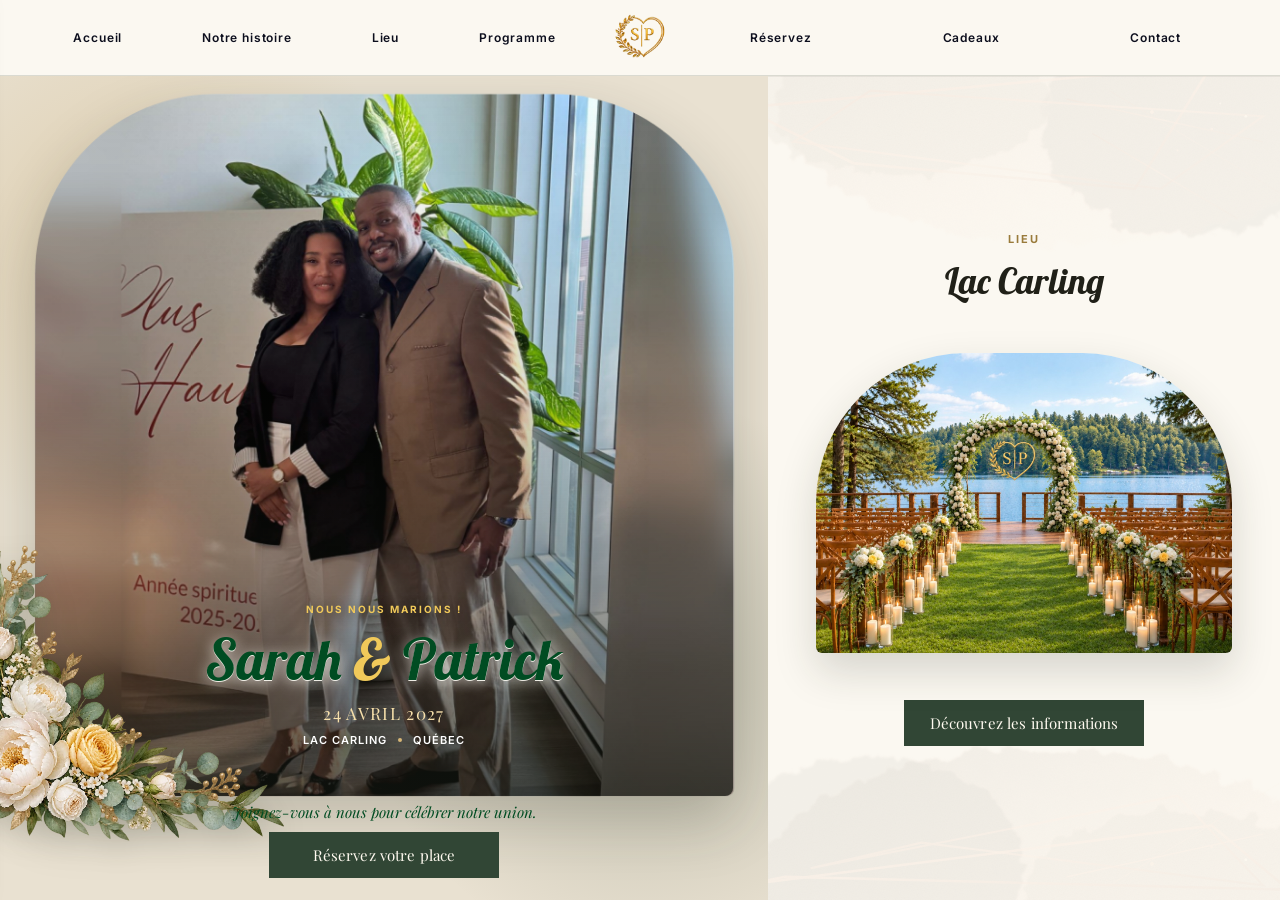
<file: index.html>
<!DOCTYPE html>
<html lang="fr">
<head>
  <meta charset="UTF-8">
  <meta name="viewport" content="width=device-width, initial-scale=1.0">
  <title>Sarah &amp; Patrick</title>
  <meta name="description" content="Sarah et Patrick se marient le 24 avril 2027 au Lac Carling, au Québec.">
  <meta name="theme-color" content="#42533F">
  <link rel="preconnect" href="https://fonts.googleapis.com">
  <link rel="preconnect" href="https://fonts.gstatic.com" crossorigin>
  <link href="https://fonts.googleapis.com/css2?family=Lobster&family=Playfair+Display:ital,wght@0,400;0,700;1,400;1,700&family=Inter:wght@400;500;600;700&display=swap" rel="stylesheet">
  <link rel="stylesheet" href="styles.css">
</head>
<body>
  <header class="site-header">
    <nav class="desktop-nav" aria-label="Navigation principale">
      <div class="nav-group">
        <a href="#accueil" onclick="returnHome(); return false;">Accueil</a>
        <a href="#notre-histoire" onclick="openStory(); return false;">Notre histoire</a>
        <a href="#lieu" onclick="openVenue(); return false;">Lieu</a>
        <a href="#programme" onclick="openInfo('programmeOverlay'); return false;">Programme</a>
      </div>
      <a class="header-brand" href="#accueil" onclick="returnHome(); return false;" aria-label="Sarah et Patrick, accueil"><img src="assets/monogram-sp-menu.png" alt=""></a>
      <div class="nav-group">
        <a href="#reservation" onclick="openRSVP(); return false;">Réservez</a>
        <a href="#cadeau" onclick="openInfo('giftsOverlay'); return false;">Cadeaux</a>
        <a href="#contact" onclick="openInfo('contactOverlay'); return false;">Contact</a>
      </div>
    </nav>
    <a class="mobile-brand" href="#accueil" onclick="returnHome(); return false;" aria-label="Sarah et Patrick, accueil"><img src="assets/monogram-sp-menu.png" alt=""><span>Sarah &amp; Patrick</span></a>
    <button class="menu-btn" id="menuBtn" type="button" aria-label="Ouvrir le menu" aria-controls="sideNav" aria-expanded="false">
      <span class="menu-icon"><span></span><span></span><span></span></span>
      <span class="menu-text">MENU</span>
    </button>
  </header>
  <div class="layout">
    <!-- LEFT: Hero Panel -->
    <div class="hero-panel" id="heroPanel">
      <div class="hero-image hero-venue" aria-hidden="true"></div>
      <div class="hero-image hero-couple" aria-hidden="true"></div>
      <div class="hero-overlay"></div>
      <img class="hero-floral" src="assets/florals/peony-corner-yellow.webp" alt="" aria-hidden="true">

      <!-- Hero Content -->
      <div class="hero-content">
        <p class="hero-kicker">Nous nous marions !</p>
        <h1 class="hero-title"><span>Sarah</span> <span class="hero-ampersand">&amp;</span> <span>Patrick</span></h1>
        <p class="hero-date">24 avril 2027</p>
        <div class="hero-details" aria-label="Détails de l'événement">
          <span>Lac Carling</span>
          <i aria-hidden="true"></i>
          <span>Québec</span>
        </div>
      </div>
      <div class="hero-bottom-bar">
        <p class="hero-invitation">Joignez-vous à nous pour célébrer notre union.</p>
        <button class="btn-outline hero-action" type="button" onclick="openRSVP()">Réservez votre place</button>
      </div>
    </div>

    <!-- RIGHT: Content Panel -->
    <main class="content-panel" id="contentPanel" aria-label="Informations du mariage">
      <!-- Watercolor decoration top -->
      <div class="watercolor-top">
        <svg viewBox="0 0 600 200" xmlns="http://www.w3.org/2000/svg" class="watercolor-svg-top">
          <defs>
            <filter id="watercolor1" x="-20%" y="-20%" width="140%" height="140%">
              <feTurbulence type="fractalNoise" baseFrequency="0.04" numOctaves="4" result="noise"/>
              <feDisplacementMap in="SourceGraphic" in2="noise" scale="30" xChannelSelector="R" yChannelSelector="G"/>
              <feGaussianBlur stdDeviation="1.2" result="wash"/>
              <feTurbulence type="fractalNoise" baseFrequency="0.65" numOctaves="3" seed="12" result="grain"/>
              <feColorMatrix in="grain" type="saturate" values="0"/>
              <feComponentTransfer>
                <feFuncR type="linear" slope="0.3" intercept="0.7"/>
                <feFuncG type="linear" slope="0.3" intercept="0.7"/>
                <feFuncB type="linear" slope="0.3" intercept="0.7"/>
              </feComponentTransfer>
              <feComposite in2="wash" operator="in" result="paper"/>
              <feBlend in="wash" in2="paper" mode="multiply"/>
            </filter>
            <linearGradient id="blueGrad1" x1="0%" y1="0%" x2="100%" y2="100%">
              <stop offset="0%" style="stop-color:#5BA4C9;stop-opacity:0.9"/>
              <stop offset="40%" style="stop-color:#7EC8E3;stop-opacity:0.7"/>
              <stop offset="70%" style="stop-color:#A8D8EA;stop-opacity:0.5"/>
              <stop offset="100%" style="stop-color:#D4EEF7;stop-opacity:0.2"/>
            </linearGradient>
            <linearGradient id="goldGrad" x1="0%" y1="0%" x2="100%" y2="100%">
              <stop offset="0%" style="stop-color:#C9A84C;stop-opacity:0.8"/>
              <stop offset="50%" style="stop-color:#E8D48B;stop-opacity:0.6"/>
              <stop offset="100%" style="stop-color:#C9A84C;stop-opacity:0.4"/>
            </linearGradient>
          </defs>
          <!-- Watercolor blobs -->
          <ellipse cx="360" cy="10" rx="350" ry="170" fill="url(#blueGrad1)" filter="url(#watercolor1)" opacity="0.8"/>
          <ellipse cx="500" cy="40" rx="180" ry="130" fill="#5BA4C9" filter="url(#watercolor1)" opacity="0.4"/>
          <ellipse cx="150" cy="0" rx="180" ry="100" fill="#7EC8E3" filter="url(#watercolor1)" opacity="0.5"/>
          <!-- Gold geometric lines -->
          <line x1="350" y1="10" x2="580" y2="60" stroke="url(#goldGrad)" stroke-width="1.5" opacity="0.7"/>
          <line x1="400" y1="0" x2="600" y2="120" stroke="url(#goldGrad)" stroke-width="1" opacity="0.5"/>
          <line x1="380" y1="50" x2="550" y2="150" stroke="url(#goldGrad)" stroke-width="1.5" opacity="0.6"/>
          <polygon points="-30,20 520,-30 430,115 100,85" fill="none" stroke="url(#goldGrad)" stroke-width="3" opacity="0.85"/>
          <polygon points="120,0 580,30 460,115 30,60" fill="none" stroke="url(#goldGrad)" stroke-width="2.5" opacity="0.75"/>
          <!-- Sparkle dots -->
          <circle cx="450" cy="25" r="2" fill="#E8D48B" opacity="0.8"/>
          <circle cx="520" cy="45" r="1.5" fill="#E8D48B" opacity="0.6"/>
          <circle cx="480" cy="70" r="1" fill="#E8D48B" opacity="0.7"/>
          <circle cx="560" cy="30" r="1.5" fill="#FFFFFF" opacity="0.5"/>
          <circle cx="530" cy="15" r="1" fill="#FFFFFF" opacity="0.4"/>
        </svg>
      </div>

      <!-- Page: Home -->
      <div class="page active" id="page-home">
        <div class="section section-schedule" id="section-schedule">
          <p class="section-kicker">Lieu</p>
          <p class="section-title">Lac Carling</p>
          <div class="venue-editorial">
            <img class="venue-exterior" src="assets/venue/lac-carling-officiel.jpg" alt="Cérémonie au bord du Lac Carling, devant une arche fleurie">
          </div>
          <button class="btn-outline" type="button" onclick="openVenue()">Découvrez les informations</button>
        </div>

        <div class="section story-section home-info-section" id="section-story">
          <p class="section-kicker">Notre histoire</p>
          <p class="section-title">Deux cœurs fusionnés, un amour prédestiné.</p>
          <img class="section-photo home-section-image story-preview-photo" src="assets/source-photos/sp-12.jpg" alt="Sarah et Patrick souriants ensemble" loading="lazy">
          <button class="btn-outline story-discover" type="button" onclick="openStory()">Découvrir notre histoire</button>
        </div>

        <div class="section home-info-section" id="section-programme">
          <p class="section-kicker">Programme</p>
          <p class="section-title">La journée</p>
          <img class="section-photo home-section-image home-programme-image" src="assets/menu/programme.png" alt="Programme du mariage de Sarah et Patrick, le 24 avril 2027" loading="lazy">
          <button class="btn-outline" type="button" onclick="openInfo('programmeOverlay')">Découvrir le programme</button>
        </div>

        <div class="section home-info-section" id="section-reserve">
          <p class="section-kicker">Réservez</p>
          <p class="section-title">Réservation</p>
          <img class="section-photo home-section-image home-reservation-image" src="assets/menu/reservation.png" alt="Table de réception avec une carte Réservé" loading="lazy">
          <button class="btn-outline btn-primary" type="button" onclick="openRSVP()">Réservez votre place</button>
        </div>

        <div class="section home-info-section" id="section-gifts">
          <p class="section-kicker">Cadeaux</p>
          <p class="section-title">Merci</p>
          <img class="section-photo home-section-image home-gift-image" src="assets/menu/cadeaux.png" alt="Cadeau noué de rubans verts, dorés et blancs" loading="lazy">
          <button class="btn-outline" type="button" onclick="openInfo('giftsOverlay')">Découvrez les informations</button>
        </div>

        <div class="section home-info-section" id="section-contact">
          <p class="section-kicker">Contact</p>
          <p class="section-title">Informations additionnelles</p>
          <img class="section-photo home-section-image home-contact-image" src="assets/menu/contact-floral.png" alt="Composition florale blanche, jaune et verte" loading="lazy">
          <button class="btn-outline" type="button" onclick="openInfo('contactOverlay')">Nous contacter</button>
        </div>

        <footer class="site-footer">
          <span class="footer-brand">Sarah &amp; Patrick</span>
          <span class="footer-link">24 avril 2027</span>
          <span class="footer-link">Lac Carling</span>
        </footer>
      </div>

      <!-- Page: Schedule -->
      <div class="page" id="page-schedule">
        <div class="section section-schedule-detail">
          <p class="section-title">Lac Carling</p>
          <p class="section-copy">Québec · 24 avril 2027</p>
        </div>
      </div>

      <!-- Watercolor decoration bottom -->
      <div class="watercolor-bottom">
        <svg viewBox="0 0 600 200" xmlns="http://www.w3.org/2000/svg" class="watercolor-svg-bottom">
          <defs>
            <filter id="watercolor2" x="-20%" y="-20%" width="140%" height="140%">
              <feTurbulence type="fractalNoise" baseFrequency="0.04" numOctaves="4" result="noise"/>
              <feDisplacementMap in="SourceGraphic" in2="noise" scale="30" xChannelSelector="R" yChannelSelector="G"/>
              <feGaussianBlur stdDeviation="1.2" result="wash"/>
              <feTurbulence type="fractalNoise" baseFrequency="0.65" numOctaves="3" seed="12" result="grain"/>
              <feColorMatrix in="grain" type="saturate" values="0"/>
              <feComponentTransfer>
                <feFuncR type="linear" slope="0.3" intercept="0.7"/>
                <feFuncG type="linear" slope="0.3" intercept="0.7"/>
                <feFuncB type="linear" slope="0.3" intercept="0.7"/>
              </feComponentTransfer>
              <feComposite in2="wash" operator="in" result="paper"/>
              <feBlend in="wash" in2="paper" mode="multiply"/>
            </filter>
          </defs>
          <ellipse cx="330" cy="210" rx="350" ry="170" fill="url(#blueGrad1)" filter="url(#watercolor2)" opacity="0.8"/>
          <ellipse cx="120" cy="180" rx="180" ry="130" fill="#5BA4C9" filter="url(#watercolor2)" opacity="0.4"/>
          <ellipse cx="480" cy="210" rx="180" ry="100" fill="#7EC8E3" filter="url(#watercolor2)" opacity="0.5"/>
          <line x1="350" y1="190" x2="580" y2="140" stroke="url(#goldGrad)" stroke-width="1.5" opacity="0.7"/>
          <line x1="400" y1="200" x2="600" y2="80" stroke="url(#goldGrad)" stroke-width="1" opacity="0.5"/>
          <polygon points="-30,200 520,130 610,205 20,190" fill="none" stroke="url(#goldGrad)" stroke-width="3" opacity="0.85"/>
          <polygon points="50,180 480,95 580,200 180,150" fill="none" stroke="url(#goldGrad)" stroke-width="2.5" opacity="0.75"/>
          <circle cx="450" cy="175" r="2" fill="#E8D48B" opacity="0.8"/>
          <circle cx="520" cy="155" r="1.5" fill="#E8D48B" opacity="0.6"/>
          <circle cx="560" cy="170" r="1.5" fill="#FFFFFF" opacity="0.5"/>
        </svg>
      </div>
    </main>
  </div>

  <!-- Side Navigation -->
  <div class="nav-overlay" id="navOverlay" onclick="closeMenu()"></div>
  <nav class="side-nav" id="sideNav" aria-label="Navigation principale" inert>
    <button class="nav-close" onclick="closeMenu()" aria-label="Fermer le menu">&times;</button>
    <a href="#accueil" class="nav-link" onclick="returnHome(); return false;">Accueil</a>
    <a href="#notre-histoire" class="nav-link" onclick="openStory(); return false;">Notre histoire</a>
    <a href="#lieu" class="nav-link" onclick="openVenue(); return false;">Lieu</a>
    <a href="#programme" class="nav-link" onclick="openInfo('programmeOverlay'); return false;">Programme</a>
    <a href="#reservation" class="nav-link" onclick="openRSVP(); return false;">Réservez</a>
    <a href="#cadeau" class="nav-link" onclick="openInfo('giftsOverlay'); return false;">Cadeaux</a>
    <a href="#contact" class="nav-link" onclick="openInfo('contactOverlay'); return false;">Contact</a>
  </nav>

  <!-- Full-screen story page. -->
  <section class="story-overlay page-overlay" id="storyOverlay" role="dialog" aria-modal="true" aria-labelledby="storyOverlayTitle" inert>
    <button class="story-close" type="button" onclick="closeStory()" aria-label="Fermer Notre histoire">&times;</button>
    <div class="story-overlay-inner">
      <div class="story-portrait-wrap"><img src="assets/source-photos/sp-1.jpg" alt="Sarah et Patrick"></div>
      <article class="story-reading" id="notre-histoire">
        <p class="section-kicker">Notre histoire</p>
        <p class="story-lead" id="storyOverlayTitle">Deux cœurs fusionnés, un amour prédestiné.</p>
        <p class="story-verse">Ésaïe 55:11</p>
        <div class="story-rule" aria-hidden="true"></div>
        <p><strong><em>« Patrick, je te présente Sarah. »</em></strong> Ces quelques mots, prononcés avec simplicité par une amie commune, semblaient n’être qu’une présentation ordinaire. Pourtant, au-delà du naturel, cette introduction était la résultante d’une planification divine où deux personnes étaient appelées à se rencontrer.</p>
        <p>Effectivement, durant nos échanges, une douce amitié axée sur des valeurs semblables s’est rapidement développée entre nous pour ensuite révéler des aspirations, des objectifs communs ainsi que complémentaires, comme une flamme et son bois nourricier.</p>
        <p>Comme un rayon de soleil traverse le ciel pour éclairer la corolle des fleurs, à travers notre foi et notre connexion, nous avons été illuminés sur l’intersection de nos vies qui est le reflet d’un amour prédestiné et d’un chapitre divinement écrit. Main dans la main, nous avons choisi de prolonger cette rédaction en fusionnant nos cœurs et nos habiletés pour réaliser notre destinée.</p>
      </article>
    </div>
    <div class="story-gallery" aria-label="Photos de Sarah et Patrick">
      <img src="assets/source-photos/sp-12.jpg" alt="Sarah et Patrick ensemble lors d’un événement" loading="lazy">
      <img src="assets/source-photos/sp-2.jpg" alt="Un autre souvenir de Sarah et Patrick" loading="lazy">
    </div>
  </section>

  <!-- Full-screen venue page. -->
  <section class="venue-overlay page-overlay" id="venueOverlay" role="dialog" aria-modal="true" aria-labelledby="venueOverlayTitle" inert>
    <button class="venue-close" type="button" onclick="closeVenue()" aria-label="Fermer les informations sur le lieu">&times;</button>
    <div class="venue-overlay-inner menu-detail-page">
      <article class="venue-reading menu-detail-reading">
        <p class="section-kicker">Lieu</p>
        <h2 id="venueOverlayTitle">Lac Carling</h2>
        <figure class="menu-detail-image menu-detail-image--wide">
          <img src="assets/venue/lac-carling-officiel.jpg" alt="Cérémonie au bord du Lac Carling, devant une arche fleurie">
        </figure>
        <div class="menu-detail-copy venue-introduction">
          <p>C’est dans un cadre charmant de l’<strong>Hôtel du Lac Carling</strong> que nous avons le bonheur de rassembler toutes les personnes qui nous sont chères le 24 avril 2027. Situé au cœur d’une nature magnifique, cet endroit exceptionnel accueillera tant notre <strong>cérémonie</strong> que la <strong>réception festive</strong>.</p>
          <p>Partager ce nouveau chapitre de notre vie avec les personnes qui comptent pour nous rendra cette journée encore plus spéciale.</p>
          <p>Nous avons hâte de vous accueillir dans ce décor somptueux de la nature pour célébrer notre union et le début de notre nouvelle vie à deux.</p>
        </div>
        <section class="menu-detail-card" aria-labelledby="venuePracticalTitle">
          <p class="section-kicker">Informations pratiques</p>
          <h3 id="venuePracticalTitle">Adresse, stationnement &amp; navette</h3>
          <dl class="menu-detail-list">
            <div><dt>Lieu</dt><dd>Hôtel du Lac Carling</dd></div>
            <div><dt>Adresse</dt><dd>2255 Route 327 Nord, Grenville-sur-la-Rouge, QC J0V 1B0</dd></div>
            <div><dt>Stationnement</dt><dd>Le stationnement extérieur et intérieur de l’hôtel est mis gratuitement à votre disposition.</dd></div>
            <div><dt>Navette</dt><dd>Une navette est mise, optionnellement, à la disposition des femmes avec des talons hauts pour se rendre au lieu de la cérémonie en bordure du lac.</dd></div>
          </dl>
          <p class="menu-detail-note"><strong>Conseil&nbsp;:</strong> Le lieu se situe à environ 1&nbsp;h&nbsp;10 de Montréal. Pour faciliter votre déplacement, il est conseillé de saisir l’adresse dans votre application de navigation (Apple Maps ou Google Maps) avant votre départ.</p>
        </section>
      </article>
    </div>
  </section>

  <!-- Full-screen reservation page. -->
  <section class="rsvp-overlay page-overlay" id="rsvpOverlay" role="dialog" aria-modal="true" aria-labelledby="rsvpTitle" aria-describedby="rsvpDescription" inert>
    <button class="rsvp-close" type="button" onclick="closeRSVP()" aria-label="Fermer les informations de réservation">&times;</button>
    <div class="rsvp-overlay-inner menu-detail-page">
      <article class="rsvp-reading menu-detail-reading">
        <p class="section-kicker">Réservez</p>
        <h2 id="rsvpTitle">Réservation</h2>
        <figure class="menu-detail-image menu-detail-image--wide">
          <img src="assets/menu/reservation.png" alt="Table de réception préparée pour les invités" loading="lazy">
        </figure>
        <div class="menu-detail-copy">
          <p id="rsvpDescription">Pour célébrer leur union, <strong>Sarah et Patrick</strong> vous accueilleront lors d’une réception festive et chaleureuse, où les retrouvailles, les sourires et la joie feront de cette soirée un événement inoubliable.</p>
          <p class="rsvp-price"><span aria-hidden="true">🥂</span> Coût de la réception&nbsp;: <strong>135&nbsp;$ par personne</strong></p>
          <p>La salle a une capacité restreinte. Nous vous invitons donc à effectuer votre réservation en deux étapes dès que possible afin de garantir votre place.</p>
        </div>
        <div class="reservation-steps">
          <section class="menu-detail-card reservation-step" aria-labelledby="reservationStepOne">
            <span class="step-number" aria-hidden="true">1</span>
            <h3 id="reservationStepOne">Remplissez le formulaire de réservation</h3>
            <p>Veuillez compléter le formulaire officiel pour confirmer votre présence.</p>
            <a class="btn-dark reservation-form-link" href="https://forms.gle/kXfWiA9FhWAjgwGt6" target="_blank" rel="noopener noreferrer">Remplir le formulaire de réservation</a>
          </section>
          <section class="menu-detail-card reservation-step" aria-labelledby="reservationStepTwo">
            <span class="step-number" aria-hidden="true">2</span>
            <h3 id="reservationStepTwo">Effectuez votre paiement</h3>
            <p>Par virement Interac à&nbsp;:</p>
            <a class="menu-email" href="mailto:mariageSP@gmail.com">mariageSP@gmail.com</a>
            <p class="payment-or">ou par carte de crédit <span class="detail-link-placeholder">ICI</span></p>
          </section>
        </div>
      </article>
    </div>
  </section>

  <section class="info-overlay page-overlay" id="programmeOverlay" role="dialog" aria-modal="true" aria-labelledby="programmeTitle" inert>
    <button class="overlay-close" type="button" onclick="closeOverlay()" aria-label="Fermer le programme">&times;</button>
    <div class="info-overlay-inner programme-layout">
      <img class="info-cover programme-cover" src="assets/menu/programme.png" alt="Programme du mariage de Sarah et Patrick, le 24 avril 2027" loading="lazy">
      <article class="info-reading programme-reading">
        <p class="section-kicker">Programme</p>
        <h2 id="programmeTitle">La journée</h2>
        <p class="programme-intro">Voici le programme officiel de cette journée mémorable&nbsp;:</p>
        <ol class="programme-timeline">
          <li><time>15 h 00 – 15 h 30</time><div><h3>Accueil des invités</h3><p>Arrivée des invités et prise de place.</p></div></li>
          <li><time>15 h 30 – 17 h 00</time><div><h3>Cérémonie de mariage</h3><p>Chants, homélie, échange des vœux et des alliances.</p></div></li>
          <li><time>17 h 00 – 18 h 15</time><div><h3>Photos &amp; cocktails</h3><p>Photos des nouveaux mariés et cocktails de rafraîchissement.</p></div></li>
          <li><time>18 h 30</time><div><h3>Entrée des mariés &amp; début de la réception</h3><p>Entrée du cortège, mots du parrain, bénédictions et souper.</p></div></li>
          <li><time>21 h 45</time><div><h3>Fin du souper &amp; première danse des mariés</h3><p>Première danse des mariés.</p></div></li>
          <li><time>22 h – 23 h 35</time><div><h3>Animation musicale</h3><p>Échange, détente et célébration.</p></div></li>
          <li><time>23 h 45</time><div><h3>Fin de la réception</h3><p>Clôture d’une soirée inoubliable sous les étoiles.</p></div></li>
        </ol>
      </article>
    </div>
  </section>

  <section class="info-overlay page-overlay" id="giftsOverlay" role="dialog" aria-modal="true" aria-labelledby="giftsTitle" inert>
    <button class="overlay-close" type="button" onclick="closeOverlay()" aria-label="Fermer la page des cadeaux">&times;</button>
    <div class="info-overlay-inner menu-detail-page">
      <article class="info-reading menu-detail-reading">
        <p class="section-kicker">Cadeaux</p>
        <h2 id="giftsTitle">Merci</h2>
        <figure class="menu-detail-image menu-detail-image--square">
          <img src="assets/menu/cadeaux.png" alt="Cadeau noué de rubans verts, dorés et blancs" loading="lazy">
        </figure>
        <div class="menu-detail-copy">
          <p>Votre présence à nos côtés pour célébrer notre amour est, avant tout, le cadeau le plus spécial.</p>
          <p>Pour les personnes qui souhaitent, additionnellement, nous témoigner leur affection par un geste, une contribution monétaire serait préférable. Cette action sera grandement appréciée tout en permettant, de façon efficace et efficiente, de se procurer les éléments spécifiques qui correspondent à nos choix.</p>
          <p>Par simplicité de processus, vous pouvez envoyer un virement électronique à&nbsp;:</p>
          <a class="menu-email" href="mailto:cadeauxmariageSP@gmail.com">cadeauxmariageSP@gmail.com</a>
          <p class="menu-thank-you">Merci du fond du cœur pour votre présence à nos côtés et votre générosité&nbsp;!</p>
        </div>
      </article>
    </div>
  </section>

  <section class="info-overlay page-overlay" id="contactOverlay" role="dialog" aria-modal="true" aria-labelledby="contactTitle" inert>
    <button class="overlay-close" type="button" onclick="closeOverlay()" aria-label="Fermer la page de contact">&times;</button>
    <div class="info-overlay-inner menu-detail-page">
      <article class="info-reading menu-detail-reading">
        <figure class="menu-detail-image menu-detail-image--floral">
          <img src="assets/menu/contact-floral.png" alt="Composition florale blanche, jaune et verte" loading="lazy">
        </figure>
        <div class="contact-content">
          <p class="section-kicker">Contact</p>
          <h2 id="contactTitle">Informations additionnelles</h2>
          <div class="menu-detail-copy">
            <p>Pour obtenir plus d’informations, communiquez avec la personne qui vous a transmis cette invitation ou envoyez votre question à&nbsp;:</p>
            <a class="menu-email" href="mailto:mariageS%26P@gmail.com">mariageS&amp;P@gmail.com</a>
            <p class="menu-thank-you">Nous serons ravis de répondre à vos questions. À bientôt&nbsp;!</p>
          </div>
        </div>
      </article>
    </div>
  </section>

  <script src="script.js"></script>
</body>
</html>
</file>
<file: styles.css>
/* ===== RESET & BASE ===== */
*, *::before, *::after {
  margin: 0;
  padding: 0;
  box-sizing: border-box;
}

html, body {
  height: 100%;
  overflow: hidden;
  font-family: 'Inter', Helvetica, Arial, sans-serif;
  font-size: 16px;
  color: #0C0E1D;
  -webkit-font-smoothing: antialiased;
  -moz-osx-font-smoothing: grayscale;
}

/* ===== LAYOUT ===== */
.layout {
  display: flex;
  height: 100vh;
  height: 100dvh;
  width: 100%;
}

/* ===== LEFT: HERO PANEL ===== */
.hero-panel {
  position: relative;
  width: 60%;
  height: 100%;
  overflow: hidden;
  flex-shrink: 0;
}

.hero-image {
  position: absolute;
  inset: 0;
  background-size: cover;
  background-position: center;
  background-color: #c8d8e4;
  transition: transform 0.5s ease;
}

.hero-panel:hover .hero-image {
  transform: scale(1.02);
}

.hero-overlay {
  position: absolute;
  inset: 0;
  background: linear-gradient(
    0deg,
    rgba(0, 0, 0, 0.4) 0%,
    rgba(0, 0, 0, 0.306) 13%,
    rgba(0, 0, 0, 0.227) 26%,
    rgba(0, 0, 0, 0.165) 37%,
    rgba(0, 0, 0, 0.114) 48%,
    rgba(0, 0, 0, 0.075) 58%,
    rgba(0, 0, 0, 0.043) 67%,
    rgba(0, 0, 0, 0.02) 76%,
    rgba(0, 0, 0, 0.006) 85%,
    rgba(0, 0, 0, 0) 100%
  );
}

/* Menu Button */
.menu-btn,
.site-header .menu-btn {
  position: absolute;
  top: 20px;
  left: 20px;
  z-index: 100;
  display: flex;
  align-items: center;
  gap: 8px;
  padding: 10px 16px;
  background: #fff;
  border: 1.6px solid #0C0E1D;
  border-radius: 28px;
  cursor: pointer;
  font-family: 'Inter', Helvetica, Arial, sans-serif;
  font-size: 13px;
  font-weight: 600;
  letter-spacing: 1.5px;
  color: #333;
  transition: all 0.3s ease;
}

.menu-btn:hover {
  background: #f5f5f5;
  transform: translateY(-1px);
  box-shadow: 0 2px 8px rgba(0,0,0,0.15);
}

.menu-icon {
  display: flex;
  flex-direction: column;
  gap: 3px;
  width: 18px;
}

.menu-icon span {
  display: block;
  height: 2px;
  width: 100%;
  background: #333;
  border-radius: 1px;
  transition: all 0.3s ease;
}

.menu-text {
  font-size: 13px;
}

/* Hero Content */
.hero-content {
  position: absolute;
  bottom: 100px;
  left: 0;
  right: 0;
  padding: 0 10%;
  z-index: 10;
}

.hero-title {
  font-family: 'Lobster', cursive;
  font-size: 56px;
  font-weight: 400;
  line-height: 1.25;
  color: #fff;
  text-shadow: 0 2px 12px rgba(0,0,0,0.3);
  margin-bottom: 16px;
  animation: fadeInUp 1s ease 0.3s both;
}

.hero-subtitle {
  font-size: 15px;
  line-height: 1.6;
  color: rgba(255, 255, 255, 0.9);
  max-width: 560px;
  text-shadow: 0 1px 4px rgba(0,0,0,0.3);
  animation: fadeInUp 1s ease 0.5s both;
}

/* Bottom Bar */
.hero-bottom-bar {
  position: absolute;
  bottom: 0;
  left: 0;
  right: 0;
  display: flex;
  align-items: center;
  justify-content: center;
  gap: 12px;
  padding: 14px 24px;
  background: rgba(255, 255, 255, 0.64);
  backdrop-filter: blur(10px);
  -webkit-backdrop-filter: blur(10px);
  border: 0.8px solid rgba(255, 255, 255, 0.5);
  border-radius: 9999px;
  margin: 0 20px 16px;
  z-index: 10;
  animation: fadeInUp 1s ease 0.7s both;
}

.bottom-bar-date {
  font-size: 14px;
  font-weight: 500;
  color: #333;
}

.btn-dark {
  padding: 10px 24px;
  background: #0C0E1D;
  color: #fff;
  border: none;
  border-radius: 9999px;
  font-family: 'Inter', Helvetica, Arial, sans-serif;
  font-size: 14px;
  font-weight: 500;
  cursor: pointer;
  transition: all 0.3s ease;
}

.btn-dark:hover {
  background: #1a1d33;
  transform: translateY(-1px);
  box-shadow: 0 4px 12px rgba(0,0,0,0.2);
}

/* ===== RIGHT: CONTENT PANEL ===== */
.content-panel {
  position: relative;
  width: 40%;
  height: 100%;
  min-height: 0;
  overflow-y: auto;
  overflow-x: hidden;
  background: #fff;
  scroll-behavior: smooth;
}

/* Custom scrollbar */
.content-panel::-webkit-scrollbar {
  width: 4px;
}
.content-panel::-webkit-scrollbar-track {
  background: transparent;
}
.content-panel::-webkit-scrollbar-thumb {
  background: rgba(0,0,0,0.15);
  border-radius: 2px;
}

/* Watercolor decorations */
.watercolor-top {
  position: absolute;
  top: 0;
  right: 0;
  width: 100%;
  height: 200px;
  z-index: 1;
  pointer-events: none;
}

.watercolor-svg-top {
  width: 100%;
  height: 100%;
}

.watercolor-bottom {
  position: absolute;
  bottom: 0;
  right: 0;
  width: 100%;
  height: 200px;
  z-index: 1;
  pointer-events: none;
}

.watercolor-svg-bottom {
  width: 100%;
  height: 100%;
}

/* Pages */
.page {
  display: none;
  position: relative;
  z-index: 2;
}

.page.active {
  display: block;
}

/* Sections */
.section {
  padding: 40px 48px;
  text-align: center;
}

.section-date {
  min-height: 100dvh;
  display: flex;
  flex-direction: column;
  align-items: center;
  justify-content: center;
  padding-top: 200px;
  padding-bottom: 200px;
}

.event-date {
  font-family: 'Playfair Display', serif;
  font-style: italic;
  font-size: 28px;
  font-weight: 400;
  color: #1D5A7D;
  margin-bottom: 32px;
  line-height: 1.4;
  animation: fadeIn 1s ease 0.3s both;
}

.eyebrow,
.section-kicker {
  color: #9A7B3B;
  font-size: 11px;
  font-weight: 700;
  letter-spacing: 0.16em;
  text-transform: uppercase;
  margin-bottom: 12px;
}

.event-place {
  max-width: 310px;
  margin: -20px auto 32px;
  color: #42533F;
  font-family: 'Playfair Display', serif;
  font-size: 17px;
  line-height: 1.45;
}

.countdown {
  font-size: 14px;
  color: #8B9DAF;
  margin-bottom: 48px;
  line-height: 1.5;
  letter-spacing: 0.3px;
  animation: fadeIn 1s ease 0.5s both;
}

/* Buttons */
.btn-outline {
  display: inline-flex;
  align-items: center;
  gap: 8px;
  padding: 12px 32px;
  background: transparent;
  border: 1.6px solid #0C0E1D;
  border-radius: 9999px;
  font-family: 'Inter', Helvetica, Arial, sans-serif;
  font-size: 14px;
  font-weight: 500;
  color: #0C0E1D;
  cursor: pointer;
  transition: all 0.3s ease;
  letter-spacing: 0.3px;
}

.btn-outline:hover {
  background: #0C0E1D;
  color: #fff;
  transform: translateY(-1px);
  box-shadow: 0 4px 12px rgba(0,0,0,0.15);
}

.btn-outline.btn-primary {
  border-color: #1D5A7D;
  color: #1D5A7D;
  animation: fadeIn 1s ease 0.6s both;
}

.btn-outline.btn-primary:hover {
  background: #1D5A7D;
  color: #fff;
}

.view-details-link {
  display: block;
  margin-top: 40px;
  color: #1D5A7D;
  text-decoration: none;
  font-size: 14px;
  font-weight: 500;
  transition: color 0.3s ease;
  animation: fadeIn 1s ease 0.7s both;
}

.view-details-link:hover {
  color: #0C0E1D;
}

.scroll-indicator {
  margin-top: 32px;
  padding: 8px;
  border: 0;
  background: none;
  cursor: pointer;
  animation: bounce 2s infinite;
}

/* Section titles */
.section-title {
  font-family: 'Lobster', cursive;
  font-size: 36px;
  font-weight: 400;
  color: #0C0E1D;
  margin-bottom: 28px;
}

.section-copy {
  max-width: 420px;
  margin: 0 auto 28px;
  color: #4B4B43;
  font-size: 15px;
  line-height: 1.75;
}

.story-section {
  background: #F1EBDD;
}

.section-photo {
  display: block;
  width: min(100%, 310px);
  margin: 0 auto 28px;
  object-fit: cover;
  box-shadow: 0 18px 45px rgba(24, 24, 19, 0.16);
}

.section-photo.portrait { aspect-ratio: 4 / 5; }

.photo-grid {
  display: grid;
  grid-template-columns: repeat(2, minmax(0, 1fr));
  gap: 12px;
}

.photo-grid img {
  width: 100%;
  height: 200px;
  object-fit: cover;
}

/* Schedule section */
.section-schedule {
  padding-top: 60px;
  padding-bottom: 60px;
  border-top: 1px solid rgba(0,0,0,0.06);
}

.section-schedule-detail {
  padding-top: 180px;
  padding-bottom: 60px;
}

/* App section */
.section-app {
  padding-top: 60px;
  padding-bottom: 60px;
  border-top: 1px solid rgba(0,0,0,0.06);
}

.app-description {
  font-size: 14px;
  line-height: 1.7;
  color: #555;
  max-width: 400px;
  margin: 0 auto 28px;
}

.app-buttons {
  display: flex;
  gap: 12px;
  justify-content: center;
  flex-wrap: wrap;
}

.btn-app {
  font-size: 13px;
  padding: 10px 24px;
  text-decoration: none;
}

.btn-app svg {
  width: 18px;
  height: 18px;
}

/* Footer */
.site-footer {
  display: flex;
  justify-content: center;
  gap: 24px;
  padding: 32px 24px;
  border-top: 1px solid rgba(0,0,0,0.06);
  flex-wrap: wrap;
}

.footer-link {
  font-size: 13px;
  color: #8B9DAF;
  text-decoration: none;
  transition: color 0.3s ease;
}

.footer-link:hover {
  color: #0C0E1D;
}

.footer-brand {
  font-family: 'Lobster', cursive;
  font-size: 18px;
  color: #1D5A7D;
}

/* Palette confirmed in the project brief: champagne, black, almond and green. */
.content-panel { background: #FBF8F1; }
.event-date, .btn-outline.btn-primary, .view-details-link, .footer-brand { color: #42533F; }
.btn-outline.btn-primary { border-color: #42533F; }
.btn-outline.btn-primary:hover { background: #42533F; }
.section-title { color: #202018; }
.hero-overlay { background: linear-gradient(0deg, rgba(20, 24, 18, 0.55) 0%, rgba(20, 24, 18, 0.2) 52%, rgba(20, 24, 18, 0) 100%); }
.watercolor-top, .watercolor-bottom { opacity: 0.25; filter: sepia(0.7) hue-rotate(330deg) saturate(0.65); }

@media (max-width: 600px) {
  .photo-grid img { height: 170px; }
}

/* ===== SIDE NAVIGATION ===== */
.nav-overlay {
  position: fixed;
  inset: 0;
  background: rgba(0, 0, 0, 0.4);
  z-index: 998;
  opacity: 0;
  visibility: hidden;
  transition: all 0.3s ease;
}

.nav-overlay.active {
  opacity: 1;
  visibility: visible;
}

.side-nav {
  position: fixed;
  top: 0;
  left: -320px;
  width: 300px;
  height: 100%;
  background: #fff;
  z-index: 999;
  padding: 80px 40px 40px;
  transition: left 0.35s cubic-bezier(0.4, 0, 0.2, 1);
  box-shadow: 4px 0 20px rgba(0, 0, 0, 0.15);
}

.side-nav.active {
  left: 0;
}

.nav-close {
  position: absolute;
  top: 20px;
  right: 20px;
  width: 40px;
  height: 40px;
  background: none;
  border: none;
  font-size: 28px;
  color: #333;
  cursor: pointer;
  display: flex;
  align-items: center;
  justify-content: center;
  border-radius: 50%;
  transition: background 0.3s ease;
}

.nav-close:hover {
  background: #f5f5f5;
}

.nav-link {
  display: block;
  padding: 16px 0;
  font-size: 18px;
  font-weight: 500;
  color: #0C0E1D;
  text-decoration: none;
  border-bottom: 1px solid rgba(0,0,0,0.06);
  transition: color 0.3s ease, padding-left 0.3s ease;
}

.nav-link:hover {
  color: #1D5A7D;
  padding-left: 8px;
}

/* ===== RSVP MODAL ===== */
.modal-overlay {
  position: fixed;
  inset: 0;
  background: rgba(0, 0, 0, 0.5);
  z-index: 1000;
  display: flex;
  align-items: center;
  justify-content: center;
  opacity: 0;
  visibility: hidden;
  transition: all 0.3s ease;
}

.modal-overlay.active {
  opacity: 1;
  visibility: visible;
}

.modal {
  position: relative;
  background: #fff;
  border-radius: 16px;
  padding: 48px;
  max-width: 420px;
  width: 90%;
  max-height: calc(100dvh - 32px);
  overflow-y: auto;
  text-align: center;
  transform: translateY(20px) scale(0.95);
  transition: transform 0.3s ease;
  box-shadow: 0 20px 60px rgba(0,0,0,0.2);
}

.modal-overlay.active .modal {
  transform: translateY(0) scale(1);
}

.modal-close {
  position: absolute;
  top: 16px;
  right: 20px;
  background: none;
  border: none;
  font-size: 24px;
  color: #999;
  cursor: pointer;
}

.modal-title {
  font-family: 'Playfair Display', serif;
  font-size: 24px;
  font-weight: 700;
  color: #0C0E1D;
  margin-bottom: 12px;
}

.modal-text {
  font-size: 14px;
  color: #666;
  margin-bottom: 24px;
  line-height: 1.5;
}

.modal-input {
  width: 100%;
  padding: 14px 20px;
  border: 1.6px solid #ddd;
  border-radius: 12px;
  font-size: 15px;
  font-family: 'Inter', sans-serif;
  margin-bottom: 16px;
  outline: none;
  transition: border-color 0.3s ease;
}

.modal-input:focus {
  border-color: #1D5A7D;
}

.btn-modal-submit {
  width: 100%;
  padding: 14px;
  font-size: 15px;
}

/* ===== ANIMATIONS ===== */
@keyframes fadeIn {
  from { opacity: 0; }
  to { opacity: 1; }
}

@keyframes fadeInUp {
  from {
    opacity: 0;
    transform: translateY(20px);
  }
  to {
    opacity: 1;
    transform: translateY(0);
  }
}

@keyframes bounce {
  0%, 20%, 50%, 80%, 100% { transform: translateY(0); }
  40% { transform: translateY(-6px); }
  60% { transform: translateY(-3px); }
}

/* ===== RESPONSIVE ===== */
@media (max-width: 900px) {
  html, body {
    height: auto;
    min-height: 100%;
    overflow-x: hidden;
    overflow-y: auto;
  }

  .layout {
    flex-direction: column;
    height: auto;
    min-height: 100dvh;
  }

  .hero-panel {
    width: 100%;
    height: 50vh;
    min-height: 350px;
  }

  .content-panel {
    width: 100%;
    height: auto;
    flex: none;
    overflow: visible;
  }

  .hero-title {
    font-size: 40px;
  }

  .hero-content {
    bottom: 86px;
    padding: 0 24px;
  }

  .hero-bottom-bar {
    margin: 0 12px 10px;
    padding: 10px 16px;
  }

  .section {
    padding: 32px 24px;
  }

  .section-date {
    min-height: 50dvh;
    padding-top: 140px;
    padding-bottom: 140px;
  }

  .event-date {
    font-size: 22px;
  }

  .section-title {
    font-size: 28px;
  }
}

body.modal-open {
  overflow: hidden;
}

@media (max-width: 600px) {
  .hero-panel {
    height: 45vh;
    min-height: 300px;
  }

  .content-panel {
    height: auto;
  }

  .hero-title {
    font-size: 32px;
  }

  .hero-subtitle {
    font-size: 13px;
  }

  .bottom-bar-date {
    font-size: 12px;
  }

  .btn-dark {
    font-size: 12px;
    padding: 8px 18px;
  }

  .menu-btn {
    padding: 8px 12px;
  }

  .menu-text {
    font-size: 11px;
  }

  .section-date {
    min-height: 55dvh;
    padding-top: 100px;
    padding-bottom: 100px;
  }

  .app-buttons {
    flex-direction: column;
    align-items: center;
  }
}

/* Reveal sections after JavaScript has initialized; retain content without JS. */
.js .page.active .section {
  opacity: 0;
  transform: translateY(20px);
  transition: opacity 0.6s ease, transform 0.6s ease;
}

.js .page.active .section.visible {
  opacity: 1;
  transform: none;
}

@media (max-width: 360px) {
  .hero-bottom-bar { gap: 8px; padding: 10px; }
  .hero-bottom-bar .btn-dark { padding: 8px 12px; }
  .modal { padding: 40px 24px 28px; }
}

/* Keep the scrollable content usable on short landscape screens. */
@media (max-width: 900px) and (max-height: 500px) {
  .hero-panel { height: 55dvh; min-height: 0; }
  .hero-content { bottom: 70px; }
  .hero-title { font-size: 28px; margin-bottom: 10px; }
  .hero-subtitle { font-size: 12px; line-height: 1.4; }
  .hero-bottom-bar { padding: 8px 16px; margin-bottom: 8px; }
  .menu-btn { top: 12px; padding: 8px 12px; }
}

.sr-only {
  position: absolute;
  width: 1px;
  height: 1px;
  padding: 0;
  margin: -1px;
  overflow: hidden;
  clip-path: inset(50%);
  white-space: nowrap;
  border: 0;
}

.modal-status {
  margin-top: 16px;
  font-size: 14px;
  line-height: 1.6;
  color: #555;
}

.modal-status:empty { display: none; }

/* Long-form, distraction-free story reading. */
.story-overlay {
  position: fixed;
  z-index: 1500;
  inset: 0;
  overflow-y: auto;
  padding: clamp(24px, 5vw, 74px);
  background: #F1EBDD;
  opacity: 0;
  visibility: hidden;
  transition: opacity .35s ease, visibility .35s ease;
}

.story-overlay.active { opacity: 1; visibility: visible; }
.story-overlay-inner { display: grid; grid-template-columns: minmax(280px, .8fr) minmax(0, 1.35fr); gap: clamp(34px, 7vw, 110px); width: min(100%, 1280px); min-height: 100%; margin: 0 auto; align-items: center; }
.story-portrait-wrap { position: relative; align-self: center; }
.story-portrait-wrap::before { content: ''; position: absolute; inset: -18px 16px 18px -18px; border: 1px solid #C4A36A; }
.story-portrait-wrap img { position: relative; display: block; width: 100%; height: auto; max-height: 74vh; object-fit: contain; object-position: center; box-shadow: 0 22px 55px rgba(43, 43, 30, .16); }
.story-reading { max-width: 670px; padding: 16px 0 30px; color: #31362d; }
.story-reading h2 { margin: 4px 0 18px; color: #202018; font: 400 clamp(48px, 6vw, 84px)/.95 'Lobster', cursive; }
.story-reading p { max-width: 660px; margin: 0 0 21px; font-size: 17px; line-height: 1.9; }
.story-reading .story-lead { color: #961616; font: italic clamp(20px, 2.2vw, 30px)/1.45 'Playfair Display', serif; }
.story-placeholder { color: #6d695e; }
.story-rule { width: 78px; height: 1px; margin: 25px 0 28px; background: #C4A36A; }
.story-close { position: fixed; z-index: 2; top: clamp(17px, 3vw, 38px); right: clamp(20px, 4vw, 58px); display: grid; place-items: center; width: 52px; height: 52px; padding: 0; border: 1px solid #42533F; border-radius: 50%; color: #42533F; background: rgba(251, 248, 241, .88); font: 400 42px/1 'Inter', sans-serif; cursor: pointer; transition: background .22s ease, color .22s ease, transform .22s ease; }
.story-close:hover { color: #D8B86F; background: #42533F; transform: rotate(90deg); }
body.story-open { overflow: hidden; }
.story-gallery { display: grid; grid-template-columns: repeat(2, minmax(0, 1fr)); gap: clamp(14px, 2.5vw, 30px); width: min(100%, 1100px); margin: 42px auto 0; padding-bottom: 24px; }
.story-gallery img { display: block; width: 100%; height: auto; object-fit: contain; box-shadow: 0 18px 42px rgba(43, 43, 30, .12); }

/* Shared action language: almond surface, green border, gold on green hover. */
.btn-dark, .btn-outline, .hero-welcome, .btn-modal-submit {
  color: #42533F;
  background: #FBF8F1;
  border: 1.5px solid #42533F;
  box-shadow: none;
}

.btn-dark:hover, .btn-outline:hover, .hero-welcome:hover, .btn-modal-submit:hover {
  color: #D8B86F;
  background: #42533F;
  border-color: #42533F;
  box-shadow: 0 10px 22px rgba(48, 70, 53, .17);
}

.hero-welcome span, .hero-welcome:hover span { color: inherit; }

/* Editorial hero: a centered portrait, with the wedding details held inside it. */
.hero-panel {
  background: #e9e1d1;
  padding: 34px 7% 112px;
}

.hero-panel::before {
  content: '';
  position: absolute;
  inset: 0;
  background:
    radial-gradient(circle at 18% 22%, rgba(200, 169, 108, 0.36), transparent 31%),
    radial-gradient(circle at 84% 73%, rgba(66, 83, 63, 0.26), transparent 32%),
    #e9e1d1;
}

.hero-image,
.hero-overlay {
  inset: 34px 9% 112px;
  border-radius: 180px 180px 8px 8px;
}

.hero-image {
  z-index: 1;
  background-position: center;
  box-shadow: 0 24px 60px rgba(37, 42, 30, 0.23);
  will-change: opacity, transform, filter;
}

.hero-venue {
  opacity: 0;
  background-image: url('assets/venue/lac-carling-officiel.jpg');
  background-position: center;
  animation: coupleFrame 16s cubic-bezier(.5,0,.5,1) infinite;
}

.hero-couple {
  z-index: 2;
  opacity: 1;
  /* sp-1-wide.jpg: sp-1.jpg with the canvas extended on each side (blurred fill)
     so the wide frame can be filled with "cover" at the same zoom level the
     client approved, without re-cropping down to just head/shoulders. */
  background-image: url('assets/source-photos/sp-1-wide.jpg');
  background-size: cover;
  background-position: center top;
  background-repeat: no-repeat;
  animation: venueFrame 16s cubic-bezier(.5,0,.5,1) infinite;
}

.hero-floral {
  position: absolute;
  z-index: 4;
  left: -6%;
  bottom: 58px;
  width: min(43%, 330px);
  height: auto;
  pointer-events: none;
  filter: drop-shadow(0 10px 14px rgba(32, 37, 25, 0.18));
  animation: floralFloat 5s ease-in-out infinite;
}

.hero-overlay {
  z-index: 3;
  background: linear-gradient(0deg, rgba(20, 24, 18, 0.7) 0%, rgba(20, 24, 18, 0.14) 58%, rgba(20, 24, 18, 0) 100%);
}

.menu-btn { z-index: 5; }

.hero-content {
  z-index: 4;
  bottom: 142px;
  padding: 0 15%;
  text-align: center;
  animation: invitationLift 1s cubic-bezier(.2,.74,.22,1) .18s both;
}

.hero-kicker {
  margin: 0 0 9px;
  color: #f7ebcc;
  font-size: 10px;
  font-weight: 700;
  letter-spacing: 0.2em;
  text-transform: uppercase;
}

.hero-title { margin-bottom: 8px; }

.hero-date {
  margin: 0;
  color: #f7e0ab;
  font: 400 17px 'Playfair Display', serif;
  letter-spacing: .08em;
  text-transform: uppercase;
}

.hero-details {
  display: flex;
  justify-content: center;
  align-items: center;
  gap: 11px;
  margin-top: 9px;
  color: #fff4d9;
  font-size: 11px;
  font-weight: 600;
  letter-spacing: 0.09em;
  text-transform: uppercase;
}

.hero-welcome {
  display: inline-flex;
  flex-direction: column;
  gap: 2px;
  margin-top: 18px;
  padding: 10px 21px 9px;
  color: #42533F;
  background: rgba(255, 252, 244, 0.93);
  border: 1px solid rgba(220, 191, 132, 0.9);
  box-shadow: 0 8px 20px rgba(10, 15, 10, 0.14);
  text-decoration: none;
  transition: transform .25s ease, background .25s ease;
}

.hero-welcome:hover { transform: translateY(-2px); background: #fffaf0; }
.hero-welcome strong { font: 400 17px 'Playfair Display', serif; }
.hero-welcome span { color: #8a744b; font-size: 8px; font-weight: 700; letter-spacing: .14em; text-transform: uppercase; }

.hero-details i {
  width: 4px;
  height: 4px;
  border-radius: 50%;
  background: #d7b677;
}

.hero-bottom-bar {
  z-index: 5;
  left: 12%;
  right: 12%;
  margin: 0 0 20px;
  background: rgba(253, 249, 239, 0.9);
  border: 1px solid rgba(191, 160, 102, 0.55);
  box-shadow: 0 10px 30px rgba(45, 43, 31, 0.12);
}

.hero-bottom-bar .btn-dark { background: #42533F; }
.hero-bottom-bar .btn-dark:hover { background: #263b2a; }

.photo-grid { grid-template-columns: repeat(3, minmax(0, 1fr)); }
.photo-grid img:first-child { object-position: center 24%; }

/* Layered venue image and portrait. */
.venue-editorial {
  position: relative;
  width: min(100%, 490px);
  min-height: 335px;
  margin: 4px auto 30px;
  padding: 18px 0 0;
}

.venue-exterior {
  display: block;
  width: 100%;
  height: 300px;
  object-fit: cover;
  border-radius: 150px 150px 6px 6px;
  box-shadow: 0 18px 42px rgba(37, 42, 30, 0.17);
}

.venue-ceremony {
  position: absolute;
  left: 0;
  bottom: 0;
  width: 37%;
  height: 185px;
  object-fit: cover;
  border: 7px solid #FBF8F1;
  box-shadow: 0 15px 34px rgba(37, 42, 30, 0.17);
}

.venue-note {
  position: absolute;
  right: 2%;
  bottom: 12px;
  z-index: 1;
  min-width: 122px;
  padding: 14px 17px 13px;
  color: #42533F;
  background: rgba(251, 248, 241, 0.94);
  border: 1px solid rgba(196, 163, 106, 0.65);
  text-align: left;
}

.venue-title-card {
  position: absolute;
  z-index: 2;
  top: 42px;
  left: 2%;
  padding: 15px 18px 14px;
  color: #fffaf0;
  background: rgba(49, 70, 53, 0.9);
  text-align: left;
  box-shadow: 0 10px 24px rgba(37, 42, 30, 0.18);
}

.venue-title-card span { display: block; margin-bottom: 3px; color: #e6cb96; font-size: 9px; font-weight: 700; letter-spacing: .16em; text-transform: uppercase; }
.venue-title-card strong { font: 400 23px/0.93 'Playfair Display', serif; }

.venue-note span { display: block; font-size: 9px; font-weight: 700; letter-spacing: .16em; text-transform: uppercase; }
.venue-note strong { display: block; margin-top: 2px; font: 400 21px 'Playfair Display', serif; }
.venue-note i { display: block; width: 28px; height: 1px; margin-top: 8px; background: #C4A36A; }
.venue-caption { margin: 18px auto 0; color: #827d70; font-size: 10px; font-style: italic; }

.photo-grid figure { position: relative; min-width: 0; margin: 0; overflow: hidden; background: #42533F; }
.photo-grid img { display: block; transition: transform .8s cubic-bezier(.2,.65,.25,1); }
.photo-grid figure::after { content: ''; position: absolute; inset: 0; background: linear-gradient(0deg, rgba(23, 29, 20, .72), transparent 48%); pointer-events: none; }
.photo-grid figure:hover img { transform: scale(1.06); }
.photo-grid figcaption { position: absolute; z-index: 1; right: 12px; bottom: 11px; left: 12px; color: #fffaf0; font: italic 15px/1.15 'Playfair Display', serif; text-align: left; }
.photo-grid figcaption span { display: block; margin-top: 3px; color: #f0d9a7; font: 700 8px 'Inter', sans-serif; letter-spacing: .14em; text-transform: uppercase; }

@keyframes floralFloat {
  0%, 100% { transform: translate3d(0, 0, 0) rotate(0deg); }
  50% { transform: translate3d(0, -8px, 0) rotate(-1deg); }
}

@keyframes venueFrame {
  0%, 43% { opacity: 1; filter: saturate(1.03) sepia(0) brightness(1); transform: translateY(0) scale(1); }
  50%, 93% { opacity: 0; filter: saturate(.72) sepia(.16) brightness(.9); transform: translateY(-16px) scale(1.035); }
  100% { opacity: 1; filter: saturate(1.03) sepia(0) brightness(1); transform: translateY(0) scale(1); }
}

@keyframes coupleFrame {
  0%, 43% { opacity: 0; filter: saturate(.68) sepia(.18) brightness(.88); transform: translateY(20px) scale(.98); }
  50%, 93% { opacity: 1; filter: saturate(1.04) sepia(0) brightness(1); transform: translateY(0) scale(1); }
  100% { opacity: 0; filter: saturate(.7) sepia(.15) brightness(.9); transform: translateY(-18px) scale(1.035); }
}

@keyframes heroFrameIn {
  from { opacity: 0; transform: translateY(28px) scale(.96); }
  to { opacity: 1; transform: translateY(0) scale(1); }
}

@keyframes invitationLift {
  from { opacity: 0; transform: translateY(16px); }
  to { opacity: 1; transform: translateY(0); }
}

@media (max-width: 900px) {
  .hero-panel { padding: 18px 8% 92px; }
  .hero-image, .hero-overlay { inset: 18px 8% 92px; border-radius: 130px 130px 6px 6px; }
  .hero-content { bottom: 118px; padding: 0 13%; }
  .hero-floral { bottom: 48px; width: min(37%, 260px); }
  .hero-kicker { font-size: 9px; }
  .hero-date { font-size: 15px; }
  .hero-details { margin-top: 8px; font-size: 9px; }
  .hero-welcome { margin-top: 14px; padding: 9px 17px 8px; }
  .hero-bottom-bar { left: 8%; right: 8%; margin-bottom: 13px; }
  .photo-grid { grid-template-columns: repeat(3, minmax(0, 1fr)); }
  .venue-editorial { min-height: 315px; }
  .venue-exterior { height: 278px; }
  .venue-ceremony { height: 170px; }
}

@media (max-width: 600px) {
  .hero-panel { padding: 14px 9% 78px; }
  .hero-image, .hero-overlay { inset: 14px 9% 78px; border-radius: 100px 100px 5px 5px; }
  .hero-content { bottom: 94px; padding: 0 13%; }
  .hero-floral { left: -11%; bottom: 30px; width: 45%; }
  .hero-title { font-size: 34px; }
  .hero-date { font-size: 13px; }
  .hero-details { gap: 7px; font-size: 8px; white-space: nowrap; }
  .hero-welcome { margin-top: 11px; padding: 8px 14px 7px; }
  .hero-welcome strong { font-size: 14px; }
  .hero-bottom-bar { left: 9%; right: 9%; margin-bottom: 10px; }
  .photo-grid { grid-template-columns: repeat(2, minmax(0, 1fr)); }
  .photo-grid figure:last-child { grid-column: 1 / -1; }
  .photo-grid figure:last-child img { height: 230px; }
  .venue-editorial { min-height: 275px; padding-left: 0; }
  .venue-exterior { width: 100%; height: 242px; border-radius: 115px 115px 5px 5px; }
  .venue-ceremony { width: 40%; height: 145px; border-width: 5px; }
  .venue-note { right: 0; bottom: 4px; min-width: 108px; padding: 11px 13px; }
  .venue-title-card { top: 29px; left: 0; padding: 11px 13px; }
  .venue-title-card strong { font-size: 19px; }
  .venue-note strong { font-size: 18px; }
}

/* Keep the shared button treatment consistent, including the hero bar. */
.hero-bottom-bar .btn-dark { color: #42533F; background: #FBF8F1; border: 1.5px solid #42533F; }
.hero-bottom-bar .btn-dark:hover { color: #D8B86F; background: #42533F; border-color: #42533F; }
.hero-welcome { color: #42533F; background: #FBF8F1; border: 1.5px solid #42533F; }
.hero-welcome:hover { color: #D8B86F; background: #42533F; border-color: #42533F; }

@media (max-width: 760px) {
  .story-overlay { padding: 84px 24px 34px; }
  .story-overlay-inner { display: block; }
  .story-portrait-wrap { width: min(74%, 340px); margin: 0 auto 42px; }
  .story-portrait-wrap img { max-height: none; aspect-ratio: auto; object-fit: contain; }
  .story-reading { margin: 0 auto; }
  .story-reading h2 { font-size: 54px; }
  .story-reading p { font-size: 16px; line-height: 1.8; }
  .story-close { width: 45px; height: 45px; font-size: 36px; }
  .story-gallery { grid-template-columns: 1fr; margin-top: 20px; }
}

/* The two hero actions now share one aligned invitation bar. */
.hero-bottom-bar {
  justify-content: center;
  gap: 10px;
}

.hero-bottom-bar .hero-action {
  flex: 1 1 0;
  max-width: 260px;
  min-height: 46px;
  padding: 11px 14px;
  font-size: 12px;
  letter-spacing: .035em;
}

.story-section {
  display: flex;
  flex-direction: column;
  align-items: center;
}

.story-section .section-title { margin-bottom: 20px; }
.story-discover { margin: 0 0 34px; }
.story-preview-photo { margin: 0 auto; }

/* Primary RSVP actions keep the richer green invitation colour. */
.btn-outline.btn-primary {
  color: #fff;
  background: #42533F;
  border-color: #42533F;
  box-shadow: 0 11px 23px rgba(48, 70, 53, .18);
}

.btn-outline.btn-primary:hover {
  color: #D8B86F;
  background: #42533F;
  border-color: #42533F;
}

/* Venue details use the same full-screen language as the story. */
.venue-overlay {
  position: fixed;
  z-index: 1500;
  inset: 0;
  overflow-y: auto;
  padding: clamp(24px, 5vw, 74px);
  background: #F1EBDD;
  opacity: 0;
  visibility: hidden;
  transition: opacity .35s ease, visibility .35s ease;
}

.venue-overlay.active { opacity: 1; visibility: visible; }
.venue-overlay-inner { display: grid; grid-template-columns: minmax(280px, .8fr) minmax(0, 1.35fr); gap: clamp(34px, 7vw, 110px); width: min(100%, 1280px); min-height: 100%; margin: 0 auto; align-items: center; }
.venue-portrait-wrap { position: relative; align-self: center; }
.venue-portrait-wrap::before { content: ''; position: absolute; inset: -18px 16px 18px -18px; border: 1px solid #C4A36A; }
.venue-portrait-wrap img { position: relative; display: block; width: 100%; max-height: 74vh; object-fit: cover; box-shadow: 0 22px 55px rgba(43, 43, 30, .16); }
.venue-reading { max-width: 670px; padding: 16px 0 30px; color: #31362d; }
.venue-reading h2 { margin: 4px 0 18px; color: #202018; font: 400 clamp(48px, 6vw, 84px)/.95 'Lobster', cursive; }
.venue-lead { max-width: 620px; margin: 0 0 25px; color: #51604d; font: italic clamp(20px, 2.2vw, 30px)/1.45 'Playfair Display', serif; }
.venue-rule { width: 78px; height: 1px; margin: 25px 0 28px; background: #C4A36A; }
.venue-facts { display: grid; grid-template-columns: repeat(3, minmax(0, 1fr)); gap: 11px; margin: 0 0 27px; padding: 20px 0; border-top: 1px solid rgba(196, 163, 106, .8); border-bottom: 1px solid rgba(196, 163, 106, .8); }
.venue-facts div { min-width: 0; }
.venue-facts dt { margin-bottom: 7px; color: #927643; font-size: 9px; font-weight: 700; letter-spacing: .16em; text-transform: uppercase; }
.venue-facts dd { margin: 0; color: #303a30; font: 400 18px/1.35 'Playfair Display', serif; }
.venue-note-detail { max-width: 630px; margin: 0 0 25px; font-size: 16px; line-height: 1.75; }
.venue-close { position: fixed; z-index: 2; top: clamp(17px, 3vw, 38px); right: clamp(20px, 4vw, 58px); display: grid; place-items: center; width: 52px; height: 52px; padding: 0; border: 1px solid #42533F; border-radius: 50%; color: #42533F; background: rgba(251, 248, 241, .88); font: 400 42px/1 'Inter', sans-serif; cursor: pointer; transition: background .22s ease, color .22s ease, transform .22s ease; }
.venue-close:hover { color: #D8B86F; background: #42533F; transform: rotate(90deg); }
body.venue-open { overflow: hidden; }

/* Reservation has the same full-screen, editorial treatment as the story. */
.rsvp-overlay {
  position: fixed;
  z-index: 1500;
  inset: 0;
  overflow-y: auto;
  padding: clamp(24px, 5vw, 74px);
  background: #F1EBDD;
  opacity: 0;
  visibility: hidden;
  transition: opacity .35s ease, visibility .35s ease;
}

.rsvp-overlay.active { opacity: 1; visibility: visible; }
.rsvp-overlay-inner {
  display: grid;
  grid-template-columns: minmax(280px, .8fr) minmax(0, 1.35fr);
  gap: clamp(34px, 7vw, 110px);
  width: min(100%, 1280px);
  min-height: 100%;
  margin: 0 auto;
  align-items: center;
}

.rsvp-image-wrap { position: relative; margin: 0; }
.rsvp-image-wrap::before { content: ''; position: absolute; inset: -18px 16px 18px -18px; border: 1px solid #C4A36A; }
.rsvp-image-wrap img { position: relative; display: block; width: 100%; max-height: 74vh; object-fit: cover; box-shadow: 0 22px 55px rgba(43, 43, 30, .16); }
.rsvp-reading { max-width: 670px; padding: 16px 0 30px; color: #31362d; }
.rsvp-reading h2 { margin: 4px 0 18px; color: #202018; font: 400 clamp(48px, 6vw, 84px)/.95 'Lobster', cursive; }
.rsvp-lead { max-width: 620px; margin: 0 0 25px; color: #51604d; font: italic clamp(20px, 2.2vw, 30px)/1.45 'Playfair Display', serif; }
.rsvp-facts { display: grid; grid-template-columns: repeat(3, minmax(0, 1fr)); gap: 11px; margin: 0 0 27px; padding: 20px 0; border-top: 1px solid rgba(196, 163, 106, .8); border-bottom: 1px solid rgba(196, 163, 106, .8); }
.rsvp-facts div { min-width: 0; }
.rsvp-facts dt { margin-bottom: 7px; color: #927643; font-size: 9px; font-weight: 700; letter-spacing: .16em; text-transform: uppercase; }
.rsvp-facts dd { margin: 0; color: #303a30; font: 400 18px/1.35 'Playfair Display', serif; }
.rsvp-note { max-width: 630px; margin: 0 0 21px; font-size: 16px; line-height: 1.75; }
.rsvp-form { display: grid; grid-template-columns: minmax(0, 1fr) auto; gap: 10px; align-items: start; max-width: 630px; }
.rsvp-form .modal-input { width: 100%; min-height: 48px; }
.rsvp-form .btn-modal-submit { min-height: 48px; padding-inline: 19px; white-space: nowrap; }
.rsvp-form .modal-status { grid-column: 1 / -1; margin: 0; }
.rsvp-close { position: fixed; z-index: 2; top: clamp(17px, 3vw, 38px); right: clamp(20px, 4vw, 58px); display: grid; place-items: center; width: 52px; height: 52px; padding: 0; border: 1px solid #42533F; border-radius: 50%; color: #42533F; background: rgba(251, 248, 241, .88); font: 400 42px/1 'Inter', sans-serif; cursor: pointer; transition: background .22s ease, color .22s ease, transform .22s ease; }
.rsvp-close:hover { color: #D8B86F; background: #42533F; transform: rotate(90deg); }
body.rsvp-open { overflow: hidden; }

@media (max-width: 760px) {
  .hero-bottom-bar { gap: 7px; padding: 9px; }
  .hero-bottom-bar .hero-action { min-height: 40px; padding: 8px 9px; font-size: 10px; line-height: 1.2; }
  .rsvp-overlay { padding: 84px 24px 34px; }
  .rsvp-overlay-inner { display: block; }
  .rsvp-image-wrap { width: min(74%, 340px); margin: 0 auto 42px; }
  .rsvp-image-wrap img { max-height: none; aspect-ratio: 4 / 5; }
  .rsvp-reading { margin: 0 auto; }
  .rsvp-reading h2 { font-size: 54px; }
  .rsvp-facts { grid-template-columns: 1fr; gap: 14px; }
  .rsvp-facts dd { font-size: 18px; }
  .rsvp-form { grid-template-columns: 1fr; }
  .rsvp-form .btn-modal-submit { width: 100%; }
  .rsvp-close { width: 45px; height: 45px; font-size: 36px; }
  .venue-overlay { padding: 84px 24px 34px; }
  .venue-overlay-inner { display: block; }
  .venue-portrait-wrap { width: min(74%, 340px); margin: 0 auto 42px; }
  .venue-portrait-wrap img { max-height: none; aspect-ratio: 4 / 5; }
  .venue-reading { margin: 0 auto; }
  .venue-reading h2 { font-size: 54px; }
  .venue-facts { grid-template-columns: 1fr; gap: 14px; }
  .venue-facts dd { font-size: 18px; }
  .venue-close { width: 45px; height: 45px; font-size: 36px; }
}

:focus-visible {
  outline: 2px solid #1D5A7D;
  outline-offset: 4px;
}

@media (prefers-reduced-motion: reduce) {
  *, *::before, *::after {
    animation: none !important;
    transition: none !important;
    scroll-behavior: auto !important;
  }
}

/* The original split invitation remains intact; navigation lives above it. */
.site-header {
  position: relative;
  z-index: 20;
  display: flex;
  align-items: center;
  height: 76px;
  padding: 0 clamp(20px, 3vw, 54px);
  background: #fbf8f1;
  border-bottom: 1px solid rgba(66, 83, 63, .18);
}

.desktop-nav {
  display: grid;
  grid-template-columns: minmax(0, 1fr) 58px minmax(0, 1fr);
  align-items: center;
  gap: clamp(13px, 1.6vw, 28px);
  width: 100%;
  max-width: 1450px;
  margin: auto;
}

.nav-group { display: flex; align-items: center; justify-content: space-around; gap: 10px; }
.nav-group a {
  color: #42533f;
  font-size: 12px;
  font-weight: 600;
  letter-spacing: .07em;
  text-decoration: none;
  white-space: nowrap;
  transition: color .2s ease;
}
.nav-group a:hover, .nav-group a:focus-visible { color: #a88138; }
.header-brand { display: block; width: 58px; height: 58px; }
.header-brand img { display: block; width: 100%; height: 100%; object-fit: contain; }
.mobile-brand, .site-header .menu-btn { display: none; }
.layout { height: calc(100vh - 76px); height: calc(100dvh - 76px); }
.venue-ceremony { object-position: center 25%; }
.venue-exterior { object-position: center; }
.side-nav { overflow: hidden; }
body.menu-open { overflow: hidden; }

/* The desktop home panel is a fixed presentation; menu pages own their scrolling. */
@media (min-width: 901px) {
  .content-panel { overflow: hidden; }
  #page-home { height: 100%; }
  #page-home > .section:not(.section-schedule),
  #page-home > .site-footer { display: none; }
  .section-schedule {
    display: flex;
    min-height: 100%;
    flex-direction: column;
    align-items: center;
    justify-content: center;
    padding-top: 28px;
    padding-bottom: 28px;
  }
}

/* Additional sections use the same full-screen presentation as story and venue. */
.info-overlay {
  position: fixed;
  z-index: 1500;
  inset: 0;
  overflow-y: auto;
  padding: clamp(24px, 5vw, 74px);
  background: #f1ebdd;
  opacity: 0;
  visibility: hidden;
  transition: opacity .35s ease, visibility .35s ease;
}
.info-overlay.active { opacity: 1; visibility: visible; }
.info-overlay-inner {
  display: grid;
  grid-template-columns: minmax(280px, .8fr) minmax(0, 1.35fr);
  gap: clamp(34px, 7vw, 110px);
  align-items: center;
  width: min(100%, 1280px);
  min-height: 100%;
  margin: 0 auto;
}
.info-cover {
  display: block;
  width: 100%;
  max-height: 74vh;
  aspect-ratio: 4 / 5;
  object-fit: cover;
  box-shadow: 0 22px 55px rgba(43, 43, 30, .16);
}
.info-floral { display: grid; place-items: center; min-height: 420px; }
.info-floral img { display: block; width: min(100%, 420px); filter: drop-shadow(0 15px 24px rgba(43,43,30,.12)); }
.info-reading { max-width: 670px; padding: 16px 0 30px; color: #31362d; }
.info-reading h2 {
  margin: 4px 0 18px;
  color: #202018;
  font: 400 clamp(48px, 6vw, 84px)/.95 'Lobster', cursive;
}
.info-reading p { max-width: 640px; margin: 0 0 21px; font-size: 17px; line-height: 1.85; }
.info-reading .info-lead {
  color: #51604d;
  font: italic clamp(20px, 2.2vw, 30px)/1.45 'Playfair Display', serif;
}
#programmeOverlay .section-kicker {
  display: inline-block;
  padding-bottom: 7px;
  border-bottom: 1px solid #c4a36a;
}
.info-rule { width: 78px; height: 1px; margin: 25px 0 28px; background: #c4a36a; }
.overlay-close {
  position: fixed;
  z-index: 2;
  top: clamp(17px, 3vw, 38px);
  right: clamp(20px, 4vw, 58px);
  display: grid;
  place-items: center;
  width: 52px;
  height: 52px;
  padding: 0;
  color: #42533f;
  background: rgba(251, 248, 241, .9);
  border: 1px solid #42533f;
  border-radius: 50%;
  font: 400 42px/1 'Inter', sans-serif;
  cursor: pointer;
  transition: background .22s ease, color .22s ease, transform .22s ease;
}
.overlay-close:hover { color: #d8b86f; background: #42533f; transform: rotate(90deg); }
body.overlay-open { overflow: hidden; }

@media (max-width: 1180px) {
  .desktop-nav { display: none; }
  .mobile-brand { display: flex; align-items: center; gap: 8px; color: #42533f; font: 400 22px 'Lobster', cursive; text-decoration: none; }
  .mobile-brand img { width: 48px; height: 48px; object-fit: contain; }
  .site-header .menu-btn { position: static; display: flex; margin-left: auto; color: #42533f; border-color: #42533f; }
  .site-header .menu-icon span { background: #42533f; }
}

@media (max-width: 900px) {
  .layout { height: auto; min-height: calc(100dvh - 76px); }
}

@media (max-width: 760px) {
  .site-header { height: 66px; padding: 0 16px; }
  .mobile-brand { font-size: 20px; }
  .mobile-brand img { width: 42px; height: 42px; }
  .info-overlay { padding: 84px 24px 34px; }
  .info-overlay-inner { display: block; }
  .info-cover { width: 100%; max-height: none; aspect-ratio: 16 / 10; margin: 0 auto 40px; }
  .info-floral { min-height: 0; width: min(70%, 280px); margin: 0 auto 30px; }
  .info-reading { margin: 0 auto; }
  .info-reading h2 { font-size: 54px; }
  .info-reading p { font-size: 16px; line-height: 1.8; }
  .overlay-close { width: 45px; height: 45px; font-size: 36px; }
}

/* Canonical wedding actions: beige and green, then green and gold on hover. */
:root {
  --action-beige: #FBF8F1;
  --action-green: #004C22;
  --action-gold: #A47D00;
}

.btn-dark,
.btn-outline,
.btn-outline.btn-primary,
.btn-modal-submit {
  color: var(--action-green);
  background: var(--action-beige);
  border: 1.5px solid var(--action-green);
  box-shadow: none;
}

.btn-dark:hover,
.btn-outline:hover,
.btn-outline.btn-primary:hover,
.btn-modal-submit:hover {
  color: var(--action-gold);
  background: var(--action-green);
  border-color: var(--action-green);
  box-shadow: 0 10px 22px rgba(0, 76, 34, .18);
}

.menu-btn {
  color: var(--action-green);
  background: var(--action-beige);
  border-color: var(--action-green);
}

.menu-icon span,
.site-header .menu-icon span { background: var(--action-green); }
.menu-btn:hover,
.site-header .menu-btn:hover { color: var(--action-gold); background: var(--action-green); border-color: var(--action-green); }
.menu-btn:hover .menu-icon span,
.site-header .menu-btn:hover .menu-icon span { background: var(--action-gold); }

.story-close,
.venue-close,
.rsvp-close,
.overlay-close {
  color: var(--action-green);
  background: rgba(251, 248, 241, .94);
  border-color: var(--action-green);
}

.story-close:hover,
.venue-close:hover,
.rsvp-close:hover,
.overlay-close:hover {
  color: var(--action-gold);
  background: var(--action-green);
  border-color: var(--action-green);
}

/* The single hero action is a button, without a second pill around it. */
.hero-bottom-bar {
  left: 0;
  right: 0;
  bottom: 20px;
  margin: 0;
  padding: 0;
  background: transparent;
  border: 0;
  border-radius: 0;
  box-shadow: none;
  backdrop-filter: none;
  -webkit-backdrop-filter: none;
  pointer-events: none;
}

.hero-bottom-bar .hero-action {
  flex: 0 0 auto;
  width: auto;
  min-width: 230px;
  max-width: none;
  min-height: 48px;
  padding: 12px 30px;
  color: var(--action-green);
  background: var(--action-beige);
  border: 1.5px solid var(--action-green);
  border-radius: 999px;
  font-size: 13px;
  font-weight: 600;
  letter-spacing: .02em;
  pointer-events: auto;
}

.hero-bottom-bar .hero-action:hover {
  color: var(--action-gold);
  background: var(--action-green);
  border-color: var(--action-green);
}

@media (max-width: 760px) {
  .hero-bottom-bar { bottom: 17px; padding: 0; }
  .hero-bottom-bar .hero-action {
    min-width: 210px;
    min-height: 44px;
    padding: 10px 24px;
    font-size: 12px;
  }
}

/* Client-approved invitation colours and wording. */
.hero-title,
.story-section .section-title {
  color: var(--action-green);
}

.story-section .section-title {
  color: #961616;
}

.hero-title {
  text-shadow:
    0 1px 0 rgba(251, 248, 241, .92),
    0 2px 14px rgba(251, 248, 241, .78);
}

.hero-ampersand,
.hero-kicker {
  color: #F0C95A;
  text-shadow: 0 2px 12px rgba(20, 24, 18, .56);
}

.hero-details {
  color: #FFFFFF;
  text-shadow: 0 2px 10px rgba(20, 24, 18, .72);
}

/* Keep the complete invitation on the Lac Carling photograph. */
.hero-image,
.hero-overlay {
  inset: 18px 4.5% 104px;
}

.hero-content {
  bottom: clamp(136px, 17vh, 166px);
}

.hero-invitation {
  display: block;
  max-width: 410px;
  margin: 0 auto;
  padding: 0;
  color: var(--action-green);
  background: transparent;
  box-shadow: none;
  font: italic 15px/1.45 'Playfair Display', serif;
}

.hero-bottom-bar {
  left: 9%;
  right: 9%;
  bottom: 22px;
  flex-direction: column;
  gap: 8px;
}

.hero-bottom-bar .hero-action {
  display: flex;
  min-width: 230px;
  min-height: 46px;
  margin: 0 auto;
  justify-content: center;
  color: var(--action-green);
  background: var(--action-beige);
  border-color: var(--action-green);
  font-weight: 600;
}

.hero-bottom-bar .hero-action:hover {
  color: var(--action-gold);
  background: var(--action-green);
  border-color: var(--action-green);
}

@media (max-width: 900px) {
  .hero-panel {
    height: calc(100svh - 76px);
    min-height: 650px;
  }

  .hero-image,
  .hero-overlay {
    inset: 18px 8% 94px;
  }

  .hero-content {
    bottom: 116px;
    padding: 0 13%;
  }

  .hero-bottom-bar { bottom: 18px; }
}

@media (max-width: 600px) {
  .hero-panel {
    height: clamp(650px, calc(100svh - 66px), 760px);
    min-height: 650px;
    padding: 8px 2.5% 10px;
  }

  .hero-image,
  .hero-overlay {
    inset: 4px 1.5% 90px;
    border-radius: 76px 76px 6px 6px;
  }

  .hero-content {
    bottom: 104px;
    padding: 0 9%;
  }

  .hero-floral { bottom: 72px; }

  .hero-bottom-bar {
    left: 2.5%;
    right: 2.5%;
    bottom: 12px;
  }

  .hero-venue { background-position: center 48%; }

  .hero-couple {
    background-size: auto 106%;
    background-position: center 70%;
  }

  .hero-invitation {
    max-width: 310px;
    margin: 0 auto;
    padding: 0;
    font-size: 13px;
  }

  .hero-bottom-bar .hero-action {
    min-width: 215px;
    min-height: 44px;
    padding: 10px 22px;
    font-size: 12px;
  }
}

@media (max-width: 900px) and (max-height: 500px) {
  .hero-panel { height: 500px; min-height: 500px; }
  .hero-content { bottom: 102px; }
  .hero-invitation { margin: 9px auto 8px; padding-block: 4px; }
}

/* Client-approved button language: venue-card green, white serif text, gold hover. */
.btn-dark,
.btn-outline,
.btn-outline.btn-primary,
.btn-modal-submit,
.hero-bottom-bar .hero-action {
  min-height: 46px;
  padding: 11px 25px;
  color: #fffaf0;
  background: #314635;
  border: 1px solid #314635;
  border-radius: 0;
  box-shadow: none;
  font-family: 'Playfair Display', serif;
  font-size: 15px;
  font-weight: 400;
  letter-spacing: .01em;
  text-decoration: none;
  transition: color .22s ease, background .22s ease, border-color .22s ease;
}

.btn-dark:hover,
.btn-outline:hover,
.btn-outline.btn-primary:hover,
.btn-modal-submit:hover,
.hero-bottom-bar .hero-action:hover {
  color: #314635;
  background: #c4a36a;
  border-color: #c4a36a;
  box-shadow: none;
  transform: none;
}

.menu-btn,
.site-header .menu-btn {
  color: #fffaf0;
  background: #314635;
  border-color: #314635;
  border-radius: 0;
  font-family: 'Playfair Display', serif;
  font-weight: 400;
}

.menu-btn .menu-icon span,
.site-header .menu-btn .menu-icon span { background: #fffaf0; }

.menu-btn:hover,
.site-header .menu-btn:hover {
  color: #314635;
  background: #c4a36a;
  border-color: #c4a36a;
}

.menu-btn:hover .menu-icon span,
.site-header .menu-btn:hover .menu-icon span { background: #314635; }

.story-close:hover,
.venue-close:hover,
.rsvp-close:hover,
.overlay-close:hover,
.nav-close:hover,
.modal-close:hover {
  color: #314635;
  background: #c4a36a;
  border-color: #c4a36a;
}

/* Navigation controls are black, then gold on hover. */
.nav-group a,
.nav-link {
  color: #0c0e1d;
}

.nav-group a:hover,
.nav-group a:focus-visible,
.nav-link:hover,
.nav-link:focus-visible {
  color: #a47d00;
}

.menu-btn,
.site-header .menu-btn {
  color: #fffaf0;
  background: #0c0e1d;
  border-color: #0c0e1d;
}

.menu-btn:hover,
.menu-btn:focus-visible,
.site-header .menu-btn:hover,
.site-header .menu-btn:focus-visible {
  color: #0c0e1d;
  background: #c4a36a;
  border-color: #c4a36a;
}

.menu-btn:hover .menu-icon span,
.menu-btn:focus-visible .menu-icon span,
.site-header .menu-btn:hover .menu-icon span,
.site-header .menu-btn:focus-visible .menu-icon span { background: #0c0e1d; }

/* Menu pages — centered editorial layout based on the final client copy. */
.venue-overlay,
.rsvp-overlay,
.info-overlay {
  padding-top: clamp(86px, 8vw, 116px);
  padding-bottom: clamp(48px, 7vw, 92px);
}

.venue-overlay-inner.menu-detail-page,
.rsvp-overlay-inner.menu-detail-page,
.info-overlay-inner.menu-detail-page {
  display: block;
  width: min(100%, 1040px);
  min-height: 0;
  margin: 0 auto;
}

.menu-detail-reading,
.venue-reading.menu-detail-reading,
.rsvp-reading.menu-detail-reading,
.info-reading.menu-detail-reading {
  width: 100%;
  max-width: 1040px;
  margin: 0 auto;
  padding: 0;
  color: #31362d;
  text-align: center;
}

.menu-detail-reading > .section-kicker {
  display: inline-block;
  margin: 0 auto 12px;
  padding-bottom: 7px;
  border-bottom: 1px solid #c4a36a;
}

.menu-detail-reading > h2,
.venue-reading.menu-detail-reading h2,
.rsvp-reading.menu-detail-reading h2,
.info-reading.menu-detail-reading h2 {
  margin: 0 0 clamp(30px, 5vw, 52px);
  color: #202018;
  font: 400 clamp(52px, 7vw, 88px)/.95 'Lobster', cursive;
  text-align: center;
}

.menu-detail-image {
  width: min(100%, 860px);
  margin: 0 auto clamp(30px, 5vw, 52px);
  overflow: hidden;
  background: #e9e1d2;
  box-shadow: 0 22px 55px rgba(43, 43, 30, .16);
}

.menu-detail-image img {
  display: block;
  width: 100%;
  height: 100%;
  object-fit: cover;
}

.menu-detail-image--wide {
  aspect-ratio: 3 / 2;
  border-radius: 180px 180px 6px 6px;
}

#rsvpOverlay .menu-detail-image--wide {
  width: min(100%, 720px);
}

.menu-detail-image--square {
  width: min(70vw, 390px);
  aspect-ratio: 1;
  box-shadow: 0 18px 44px rgba(43, 43, 30, .13);
}

#giftsOverlay .menu-detail-image--square {
  width: min(46vw, 285px);
}

.menu-detail-image--floral {
  width: min(72vw, 390px);
  aspect-ratio: 577 / 532;
  overflow: visible;
  background: transparent;
  box-shadow: none;
}

.menu-detail-copy {
  width: min(100%, 820px);
  margin: 0 auto clamp(34px, 5vw, 56px);
  text-align: center;
}

.menu-detail-copy p,
.info-reading.menu-detail-reading .menu-detail-copy p {
  max-width: 820px;
  margin: 0 auto 18px;
  font-size: 17px;
  line-height: 1.8;
}

.menu-detail-copy h3,
.menu-detail-card h3 {
  margin: 0 auto 24px;
  color: #202018;
  font: 400 clamp(27px, 3.6vw, 40px)/1.15 'Playfair Display', serif;
}

.menu-detail-card {
  width: min(100%, 900px);
  margin: 0 auto;
  padding: clamp(28px, 5vw, 54px);
  background: rgba(251, 248, 241, .78);
  border: 1px solid rgba(196, 163, 106, .65);
  box-shadow: 0 18px 48px rgba(43, 43, 30, .08);
  text-align: center;
}

.menu-detail-card > .section-kicker {
  margin-bottom: 10px;
}

.menu-detail-list {
  display: grid;
  grid-template-columns: repeat(2, minmax(0, 1fr));
  gap: 0;
  margin: 0 0 28px;
  border-top: 1px solid rgba(196, 163, 106, .55);
}

.menu-detail-list > div {
  padding: 22px 18px;
  border-bottom: 1px solid rgba(196, 163, 106, .55);
}

.menu-detail-list > div:nth-child(odd) {
  border-right: 1px solid rgba(196, 163, 106, .55);
}

.menu-detail-list dt {
  margin-bottom: 8px;
  color: #927643;
  font-size: 10px;
  font-weight: 700;
  letter-spacing: .16em;
  text-transform: uppercase;
}

.menu-detail-list dd {
  margin: 0;
  color: #303a30;
  font: 400 17px/1.6 'Playfair Display', serif;
}

.menu-detail-note {
  max-width: 760px;
  margin: 0 auto 26px;
  color: #202018;
  font-size: 15px;
  line-height: 1.7;
}

.rsvp-price {
  width: fit-content;
  margin: 28px auto !important;
  padding: 14px 24px;
  color: #314635;
  background: #fbf8f1;
  border: 1px solid #c4a36a;
  font-family: 'Playfair Display', serif;
}

.reservation-steps {
  display: grid;
  grid-template-columns: minmax(0, 1.45fr) minmax(260px, .75fr);
  gap: 24px;
  align-items: start;
  width: min(100%, 980px);
  margin: 0 auto;
}

.reservation-step {
  width: 100%;
  min-height: 100%;
}

.step-number {
  display: grid;
  place-items: center;
  width: 42px;
  height: 42px;
  margin: 0 auto 16px;
  color: #fffaf0;
  background: #314635;
  border-radius: 50%;
  font: 700 17px 'Playfair Display', serif;
}

.reservation-step > p,
.payment-or {
  margin: 0 auto 15px;
  font-size: 16px;
  line-height: 1.65;
}

.reservation-step .menu-email {
  font-size: clamp(15px, 1.4vw, 19px);
  white-space: nowrap;
  overflow-wrap: normal;
}

.reservation-form-link {
  display: inline-flex;
  align-items: center;
  justify-content: center;
  margin-top: 10px;
}

.menu-email {
  display: inline-block;
  max-width: 100%;
  margin: 0 auto 18px;
  color: #314635;
  font: 700 clamp(16px, 2.5vw, 22px)/1.4 'Playfair Display', serif;
  overflow-wrap: anywhere;
  text-underline-offset: 5px;
}

.detail-link-placeholder {
  color: #a47d00;
  font-weight: 700;
  text-decoration: underline;
  text-underline-offset: 4px;
}

.menu-thank-you {
  margin-top: 28px !important;
  color: #51604d;
  font: italic clamp(20px, 2.6vw, 28px)/1.5 'Playfair Display', serif !important;
}

/* Contact: floral composition on the left, information on the right. */
#contactOverlay .menu-detail-reading {
  display: grid;
  grid-template-columns: minmax(280px, 390px) minmax(360px, 1fr);
  gap: clamp(46px, 7vw, 90px);
  align-items: center;
  text-align: left;
}

#contactOverlay .menu-detail-image--floral {
  width: 100%;
  margin: 0;
}

#contactOverlay .contact-content {
  min-width: 0;
}

#contactOverlay .contact-content > .section-kicker {
  display: inline-block;
  margin: 0 0 12px;
  padding-bottom: 7px;
  border-bottom: 1px solid #c4a36a;
}

#contactOverlay .contact-content > h2 {
  margin: 0 0 34px;
  color: #202018;
  font: 400 clamp(38px, 4.8vw, 68px)/1 'Lobster', cursive;
  text-align: left;
}

#contactOverlay .menu-detail-copy,
#contactOverlay .menu-detail-copy p,
#contactOverlay .info-reading.menu-detail-reading .menu-detail-copy p {
  margin-left: 0;
  text-align: left;
}

@media (max-width: 760px) {
  .venue-overlay,
  .rsvp-overlay,
  .info-overlay {
    padding: 84px 18px 42px;
  }

  .menu-detail-reading > h2,
  .venue-reading.menu-detail-reading h2,
  .rsvp-reading.menu-detail-reading h2,
  .info-reading.menu-detail-reading h2 {
    margin-bottom: 30px;
    font-size: clamp(48px, 15vw, 62px);
  }

  #contactOverlay .menu-detail-reading {
    display: flex;
    flex-direction: column;
    align-items: stretch;
    gap: 30px;
  }

  #contactOverlay .menu-detail-image--floral {
    width: min(64%, 240px);
    margin: 0;
  }

  #contactOverlay .contact-content {
    text-align: left;
  }

  .menu-detail-image--wide {
    aspect-ratio: 4 / 3;
    border-radius: 90px 90px 5px 5px;
  }

  #rsvpOverlay .menu-detail-image--wide {
    width: min(90%, 420px);
  }

  #giftsOverlay .menu-detail-image--square {
    width: min(58vw, 220px);
  }

  .menu-detail-copy p,
  .info-reading.menu-detail-reading .menu-detail-copy p {
    font-size: 16px;
    line-height: 1.72;
  }

  .menu-detail-card {
    padding: 28px 18px;
  }

  .menu-detail-list,
  .reservation-steps {
    grid-template-columns: 1fr;
  }

  .menu-detail-list > div:nth-child(odd) {
    border-right: 0;
  }

  .reservation-step + .reservation-step {
    margin-top: 0;
  }
}

/* Official copy and programme from the client's final presentation. */
.story-verse {
  margin-top: -12px !important;
  color: #961616;
  font: 400 15px/1.4 'Playfair Display', serif !important;
}

#programmeOverlay .programme-layout {
  grid-template-columns: minmax(250px, 360px) minmax(0, 1fr);
  gap: clamp(42px, 6vw, 86px);
  align-items: start;
}

#programmeOverlay .programme-cover {
  position: sticky;
  top: 20px;
  aspect-ratio: 2 / 3;
  object-fit: contain;
  background: #fff;
}

#programmeOverlay .programme-reading {
  max-width: 760px;
  padding-top: 0;
}

#programmeOverlay .programme-intro {
  max-width: 680px;
  color: #51604d;
  font: italic clamp(18px, 2vw, 24px)/1.5 'Playfair Display', serif;
}

.programme-timeline {
  display: grid;
  gap: 0;
  margin: 0;
  padding: 0;
  list-style: none;
  border-top: 1px solid rgba(196, 163, 106, .65);
}

.programme-timeline li {
  position: relative;
  display: grid;
  grid-template-columns: minmax(135px, .42fr) minmax(0, 1fr);
  gap: 24px;
  padding: 20px 0 20px 22px;
  border-bottom: 1px solid rgba(196, 163, 106, .65);
}

.programme-timeline li::before {
  content: '';
  position: absolute;
  top: 26px;
  left: 0;
  width: 7px;
  height: 7px;
  background: #c4a36a;
  border-radius: 50%;
}

.programme-timeline time {
  color: #927643;
  font: 700 13px/1.55 'Inter', sans-serif;
  letter-spacing: .03em;
}

.programme-timeline h3 {
  margin: 0 0 5px;
  color: #202018;
  font: 700 17px/1.35 'Playfair Display', serif;
}

#programmeOverlay .programme-timeline p {
  margin: 0;
  color: #31362d;
  font-size: 14px;
  line-height: 1.65;
}

@media (max-width: 760px) {
  #programmeOverlay .programme-layout {
    display: block;
  }

  #programmeOverlay .programme-cover {
    position: static;
    width: min(72%, 260px);
    aspect-ratio: 2 / 3;
    margin: 0 auto 36px;
    object-fit: contain;
  }

  #programmeOverlay .programme-reading h2 {
    font-size: 54px;
  }

  .programme-timeline li {
    grid-template-columns: 1fr;
    gap: 6px;
    padding: 18px 0 18px 20px;
  }
}

/* Mobile home: every section previews its content before opening the overlay. */
@media (max-width: 900px) {
  #page-home > .section {
    padding: 64px 24px;
    background: #fbf8f1;
    border-top: 1px solid rgba(196, 163, 106, .35);
  }

  #page-home > .section:first-child {
    border-top: 0;
  }

  #page-home .section-kicker {
    margin-bottom: 12px;
  }

  #page-home .section-title {
    margin: 0 auto 28px;
    line-height: 1.08;
  }

  #page-home .home-info-section {
    display: flex;
    flex-direction: column;
    align-items: center;
  }

  #page-home .home-section-image {
    display: block;
    width: min(100%, 340px);
    height: auto;
    margin: 0 auto 28px;
    object-fit: contain;
    background: transparent;
    box-shadow: 0 18px 42px rgba(43, 43, 30, .13);
  }

  #page-home .story-preview-photo {
    aspect-ratio: auto;
  }

  #page-home .home-programme-image {
    width: min(72vw, 280px);
  }

  #page-home .home-reservation-image {
    width: min(100%, 360px);
  }

  #page-home .home-gift-image,
  #page-home .home-contact-image {
    width: min(60vw, 230px);
    box-shadow: 0 16px 36px rgba(43, 43, 30, .1);
  }

  #page-home .home-contact-image {
    box-shadow: none;
  }

  #page-home .home-info-section .btn-outline {
    width: min(100%, 310px);
    margin: 0 auto;
    justify-content: center;
    text-align: center;
  }

  #page-home .section-schedule .btn-outline {
    display: inline-flex;
    align-items: center;
    justify-content: center;
    width: min(100%, 310px);
    margin: 0 auto;
    text-align: center;
  }

  #page-home .home-contact-image {
    width: min(100%, 330px);
    height: min(56vw, 220px);
    object-fit: cover;
    object-position: left bottom;
  }

  #page-home .site-footer {
    padding: 34px 24px 42px;
    border-top: 1px solid rgba(196, 163, 106, .35);
  }
}
</file>
